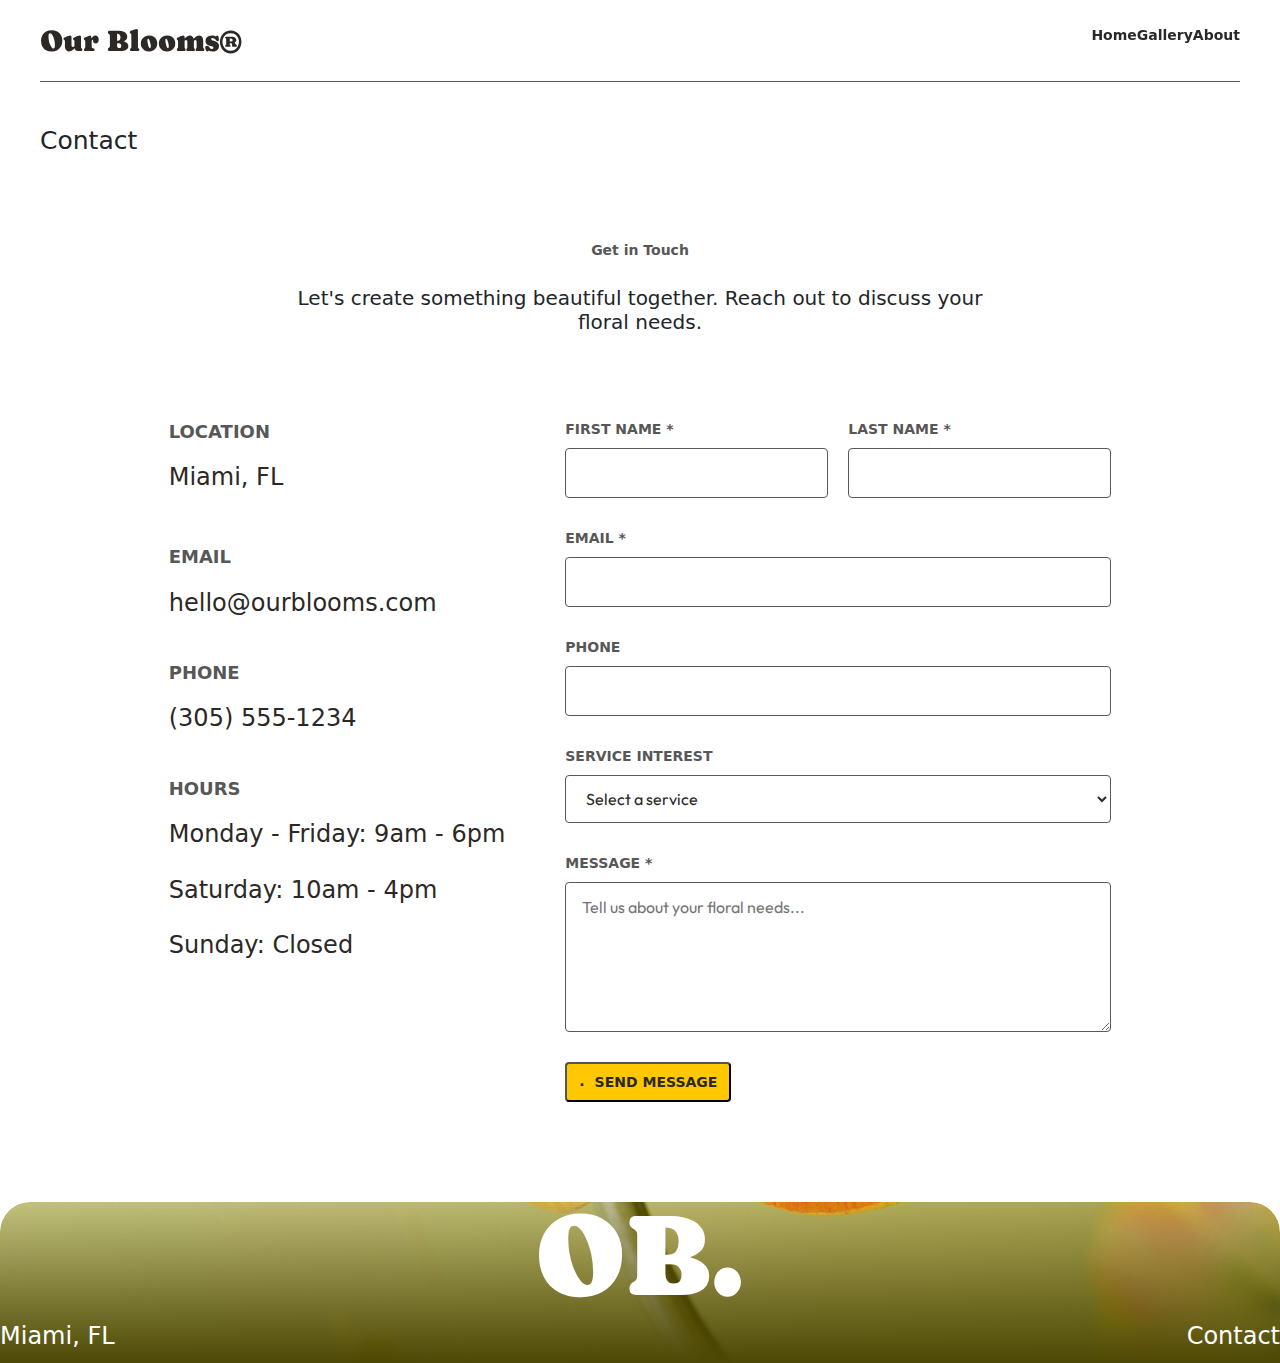
<file: contact.html>
<!DOCTYPE html>
<html lang="en">

<head>
    <meta charset='utf-8'>
    <meta http-equiv='X-UA-Compatible' content='IE=edge'>
    <meta name='viewport' content='width=device-width, initial-scale=1'>
    <meta name="description"
        content="Get in touch with Our Blooms® for custom floral arrangements, installations, and consultations in Miami, FL. Book your consultation today.">
    <meta name="keywords"
        content="contact florist Miami, floral consultation, custom flower arrangements, Our Blooms contact, Miami flower shop">

    <!-- page title -->
    <title>Our Blooms® | Contact Us</title>

    <!-- fonts -->
    <link rel="preconnect" href="https://fonts.googleapis.com">
    <link rel="preconnect" href="https://fonts.gstatic.com" crossorigin>
    <link href="https://fonts.googleapis.com/css2?family=Caprasimo&family=Outfit:wght@100..900&display=swap"
        rel="stylesheet">

    <!-- css links -->
    <!-- global -->
    <link rel="stylesheet" type="text/css" media="screen" href="css/GLOBAL/reset.css">
    <link rel="stylesheet" type="text/css" media="screen" href="css/GLOBAL/normalize.css">
    <link rel="stylesheet" type="text/css" media="screen" href="css/GLOBAL/GLOBAL.css">
    <!-- specific -->
    <link rel="stylesheet" type="text/css" media="screen" href="css/contact/contact.css">
    <!-- bootstrap -->
    <link rel="stylesheet" href="css/boostrap/bootstrap.min.css">

    <!-- js link -->
    <script src="js/main.js" defer></script>

</head>

<body>

    <!-- header -->
    <header class="header d-flex align-items-start justify-content-between flex-column position-fixed top-0 flex-md-row align-items-md-center">
        <div class="phone-header">
            <a href="index.html" class="logo logo-lg">
                Our Blooms&reg;
            </a>
            <a href="index.html" class="logo logo-sm">
                O.B.
            </a>
            <!-- icons -->
            <div class="menu-box">
                <svg xmlns="http://www.w3.org/2000/svg" width="24" height="24" viewBox="0 0 24 24" fill="none"
                    stroke="#000000" stroke-width="2" stroke-linecap="round" stroke-linejoin="round"
                    class="lucide lucide-menu-icon lucide-menu menu pointer-event">
                    <path d="M4 5h16" />
                    <path d="M4 12h16" />
                    <path d="M4 19h16" />
                </svg>

                <svg xmlns="http://www.w3.org/2000/svg" width="24" height="24" viewBox="0 0 24 24" fill="none"
                    stroke="#000000" stroke-width="2" stroke-linecap="round" stroke-linejoin="round"
                    class="lucide lucide-x-icon lucide-x x">
                    <path d="M18 6 6 18" />
                    <path d="m6 6 12 12" />
                </svg>
            </div>
        </div>

        <nav class="nav">
            <ul class="navlist w-100 d-flex flex-column align-items-center flex-md-row">
                <li class="nav-item">
                    <a href="index.html" class="head-link">Home</a>
                </li>
                <li class="nav-item">
                    <a href="gallery.html" class="head-link">Gallery</a>
                </li>
                <li class="nav-item">
                    <a href="about.html" class="head-link">About</a>
                </li>
            </ul>
        </nav>
    </header>

    <!-- hero -->
    <section class="section contact-hero">
        <h1 class="h1" style="padding: 0 40px;">Contact</h1>
    </section>

    <!-- main -->
    <main class="contact-main">

        <!-- intro -->
        <section class="contact-intro">
            <h2 class="cap">Get in Touch</h2>
            <p class="h2">
                Let's create something beautiful together. Reach out to discuss your floral needs.
            </p>
        </section>

        <!-- contact content -->
        <div class="contact-content">
            
            <!-- contact information -->
            <div class="contact-info">
                <div class="info-section">
                    <h3 class="cap-large">Location</h3>
                    <p class="p-large">Miami, FL</p>
                </div>

                <div class="info-section">
                    <h3 class="cap-large">Email</h3>
                    <a href="mailto:hello@ourblooms.com" class="p-large">hello@ourblooms.com</a>
                </div>

                <div class="info-section">
                    <h3 class="cap-large">Phone</h3>
                    <a href="tel:+13055551234" class="p-large">(305) 555-1234</a>
                </div>

                <div class="info-section">
                    <h3 class="cap-large">Hours</h3>
                    <p class="p-large">Monday - Friday: 9am - 6pm</p>
                    <p class="p-large">Saturday: 10am - 4pm</p>
                    <p class="p-large">Sunday: Closed</p>
                </div>
            </div>

            <!-- contact form -->
            <div class="contact-form-wrapper">
                <form class="contact-form" action="#" method="POST">
                    
                    <div class="form-row">
                        <div class="form-group">
                            <label for="firstName">First Name *</label>
                            <input type="text" id="firstName" name="firstName" required>
                        </div>

                        <div class="form-group">
                            <label for="lastName">Last Name *</label>
                            <input type="text" id="lastName" name="lastName" required>
                        </div>
                    </div>

                    <div class="form-group">
                        <label for="email">Email *</label>
                        <input type="email" id="email" name="email" required>
                    </div>

                    <div class="form-group">
                        <label for="phone">Phone</label>
                        <input type="tel" id="phone" name="phone">
                    </div>

                    <div class="form-group">
                        <label for="service">Service Interest</label>
                        <select id="service" name="service">
                            <option value="">Select a service</option>
                            <option value="floral-installation">Floral Installation</option>
                            <option value="native-arrangements">Native Plant Arrangements</option>
                            <option value="custom-concepts">Custom Floral Concepts</option>
                            <option value="consultation">General Consultation</option>
                        </select>
                    </div>

                    <div class="form-group">
                        <label for="message">Message *</label>
                        <textarea id="message" name="message" required placeholder="Tell us about your floral needs..."></textarea>
                    </div>

                    <button type="submit" class="btn-main center-flex submit-btn">
                        <span class="center-flex">.</span>
                        <span>SEND MESSAGE</span>
                    </button>

                </form>
            </div>

        </div>

    </main>

    <!-- footer -->
    <footer class="footer">
        <div class="footer-content h-100 w-100 ">
            <div class="text-white d-flex flex-column align-items-center">
                <p class="text-center text-white">OB.</p>
                <div class="w-100 d-flex justify-content-between">
                    <p class="p-large text-white">Miami, FL</p>
                    <a class="p-large text-white" href="contact.html">Contact</a>
                </div>
            </div>
        </div>
    </footer>

</body>

</html>
</file>
<file: css/GLOBAL/GLOBAL.css>
/* ===================================
   CSS VARIABLES
   =================================== */

/* Colors */
:root {
    /* Text Colors */
    --color-text-h: hsl(30, 5%, 9%);
    --color-text-p: hsl(26, 9%, 16%);
    --color-text-cap: hsl(0, 0%, 34%);
    --color-text-header-link: var(--color-text-p);
    --color-text-white: hsl(0, 0%, 97%);
    --color-text-accent: hsl(0, 0%, 0%);

    /* UI Colors */
    --color-divider: hsl(0, 0%, 35%);
    --color-background: hsl(0, 0%, 100%);
    --color-background-accent: hsl(47, 100%, 50%);
    --color-image-placeholder: hsl(0, 0%, 95%);
    --color-menu-bg: hsl(0, 0%, 97%);
}

/* Typography */
:root {
    /* Font Sizes */
    --fs-h1: 5rem;
    --fs-h2: 4rem;
    --fs-logo: 3rem;
    --fs-h3: 1.4rem;
    --fs-h4: 1.5rem;
    --fs-p-large: 2.4rem;
    --fs-p: 1.6rem;
    --fs-cap-large: 1.8rem;
    --fs-cap: 1.4rem;
    --fs-badge-label: 1.2rem;
    --fs-footer-logo: 117px;

    /* Font Weights */
    --fw-regular: 400;
    --fw-medium: 500;
    --fw-bold: 700;

    /* Line Heights */
    --lh-lg: 1.4;
    --lh-md: 1.1;
    --lh-tight: 0.92;
}

/* Layout Dimensions */
:root {
    --header-height: 82px;
    --fit-content: fit-content;
    --max-width-header: calc(100% - 80px);
    --transform-header: translateX(40px);
    --width-full: 100%;
}

/* Padding Variables */
:root {
    /* Button Primary */
    --btn-main-padding-top: 8px;
    --btn-main-padding-right: 12px;
    --btn-main-padding-bottom: 6px;
    --btn-main-padding-left: 12px;
    --btn-main-padding: var(--btn-main-padding-top) var(--btn-main-padding-right) var(--btn-main-padding-bottom);

    /* Footer */
    --footer-padding-left: var(--spacing-xl);
    --footer-padding-right: var(--spacing-xl);
    --footer-padding: 0 var(--footer-padding-right) 0 var(--footer-padding-left);

    /* Footer Content */
    --footer-content-padding-top: 400px;
    --footer-content-padding-right: var(--spacing-lg);
    --footer-content-padding-bottom: var(--spacing-md);
    --footer-content-padding-left: var(--spacing-lg);
    --footer-content-padding: var(--footer-content-padding-top) var(--footer-content-padding-right) var(--footer-content-padding-bottom) var(--footer-content-padding-left);
}

/* Border Radius */
:root {
    --radius-sm: 4px;
    --radius-xs: 5px;
    --radius-md: 15px;
    --radius-lg: 30px;
    --radius-full: 9999px;
}

/* ===================================
   BASE STYLES
   =================================== */
html {
    font-family: 'Outfit', sans-serif;
}

/* Heading Styles */
.h1,
.h2,
.h3,
.h4 {
    font-weight: var(--fw-bold);
    color: var(--color-text-h);
}
.h1 {
    font-size: var(--fs-h1);
    line-height: var(--lh-lg);
}
.h2 {
    font-size: var(--fs-h2);
    line-height: var(--lh-md);
}
.h3 {
    font-size: var(--fs-h3);
    line-height: var(--lh-lg);
}
.h4 {
    font-size: var(--fs-h4);
    line-height: var(--lh-lg);
}

/* Paragraph Styles */
.p-large {
    font-size: var(--fs-p-large);
    font-weight: var(--fw-medium);
    line-height: var(--lh-lg);
}
.p {
    font-size: var(--fs-p);
    font-weight: var(--fw-regular);
    line-height: var(--lh-lg);
}

/* Caption Styles */
.cap-large {
    font-size: var(--fs-cap-large);
    font-weight: var(--fw-bold);
    line-height: var(--lh-lg);
    color: var(--color-text-cap);
}
.cap {
    font-size: var(--fs-cap);
    font-weight: var(--fw-bold);
    line-height: var(--lh-lg);
    color: var(--color-text-cap);
}

/* Logo Style */
.logo {
    font-size: var(--fs-logo);
    font-weight: var(--fw-regular);
    font-family: 'Caprasimo', sans-serif !important;
    line-height: var(--lh-tight);
    color: var(--color-text-header-link);
}

/* Header Link Style */
.head-link {
    font-size: var(--fs-cap);
    font-weight: var(--fw-bold);
    line-height: var(--lh-lg);
    color: var(--color-text-header-link);
}

/* Divider */
.divider {
    border: none;
    height: 1px;
    width: var(--width-full);
    background-color: var(--color-divider);
}

/* Image Placeholder Background */
img {
    background-color: var(--color-image-placeholder);
    border-radius: var(--radius-lg);
}


/* ===================================
   LAYOUT
   =================================== */
body {
    padding: var(--body-padding);
}
body>* {
    width: var(--width-full);
}

a {
    text-decoration: none !important;
}

li {
    list-style-type: none;
}




/* Genral */
.btn-main {
    width: fit-content;
    font-size: var(--fs-cap);
    font-weight: var(--fw-bold);
    line-height: var(--lh-lg);
    background-color: var(--color-background-accent);
    color: var(--color-text-header-link);
    padding: var(--btn-main-padding);
    border-radius: var(--radius-sm);
    gap: 10px;
}
.btn-main span:first-child {
    padding-bottom: 3px;
}

.center-flex {
    display: flex;
    justify-content: center;
    align-items: center;
}

.center-position {
    position: absolute;
    left: 50%;
    top: 50%;
    transform: translate(-50%, -50%);
}

.h-content {
    height: fit-content;
}

/* ===================================
   HEADER
   =================================== */
.header {
    background-color: var(--color-background);
    height: var(--header-height);    
    max-width: var(--max-width-header);
    padding: var(--header-padding);
    border-bottom: 1px solid var(--color-divider);
    left: 0;
    transform: var(--transform-header);
    z-index: 100;
}
.header .phone-header {
    height: 100%;
    width: 100%;
    display: flex;
    align-items: center;
    justify-content: space-between;
}
.header .logo-lg {
    display: block;
}
.header .logo-sm {
    display: none;
}
.header > .nav > .navlist {
    gap: var(--spacing-xl);
}
.navlist li {
    width: var(--width-full);
}
.menu-box {
    height: var(--height-icon);
    width: var(--height-icon);
    border-radius: var(--radius-xs);
    cursor: pointer;
    display: none;
}
.x,
.menu {
    height: var(--width-full);
    width: var(--width-full);
    border-radius: var(--radius-xs);
}
.x {
    background-color: var(--color-menu-bg);
    display: none;
}
.show-x {
    display: block;
}
.hide-menu {
    display: none;
}

/* ===================================
   FOOTER
   =================================== */
.footer {
    max-height: var(--max-height-footer);
    padding: var(--footer-padding);
}
.footer .footer-content {
    padding: var(--footer-content-padding);
    border-radius: var(--radius-lg) var(--radius-lg) 0 0;
    background: linear-gradient(to top, hsl(56, 88%, 16%), transparent), url(../../images/home/footer/1.png);
    background-repeat: no-repeat;
    background-size: cover;
    background-position: center;
    background-clip: padding-box;
}
.footer .footer-content > div {
    gap: var(--spacing-md);
}
.footer > .footer-content > div > p {
    font-size: var(--fs-footer-logo);
    font-weight: var(--fw-regular);
    font-family: 'Caprasimo', sans-serif;
    line-height: var(--lh-tight);
}

/* ===================================
   MEDIA QUERIES
   =================================== */
@media (max-width: 1200px) and (min-width: 769px) {
    /* header */
    :root {
        --transform-header: translateX(20px);
        --max-width-header: calc(100% - 40px);
    }
    .phone-header {
        max-width: fit-content;
    }
    /* footer */
    .footer .footer-content {
        background: linear-gradient(to top, hsl(56, 88%, 16%), transparent), url(../../images/about/footer/2.png);
        background-repeat: no-repeat;
        background-size: cover;
        background-position: center;
        background-clip: padding-box;
    }
}

@media (max-width: 768px) {
    :root {
        --header-height: 70px;
        --max-width-header: calc(100% - 32px);
        --header-padding: var(--spacing-md) var(--spacing-sm);
        --transform-header: translateX(16px);

        --footer-padding-left: var(--spacing-sm);
        --footer-padding-right: var(--spacing-sm);
    }
    /* Header */
    .header {
        height: auto;
        min-height: var(--header-height);
        padding: var(--header-padding);
        gap: 0px;
    }
    .header .logo-lg {
        display: none;
    }   
    .header .logo-sm {
        display: block;
    }  
    .menu-box {
        display: block !important;
    }
    .nav {
        width: fit-content; 
        height: 0;
        overflow: hidden;
        display: none;
        transition: all 0.3s ease-in-out;
    }
    .header > .nav > .navlist {
        width: fit-content;
        padding-bottom: var(--spacing-3xl);
        gap: var(--spacing-xl);
    }
    /* toggle */
    .nav.show-navlist {
        height: fit-content !important;
        display: block !important;
    }

}
</file>
<file: css/contact/contact.css>
/* Contact Page Specific Styles */
:root {
    --contact-padding-top: 126px;
    --contact-padding-bottom: 80px;
    --form-gap: 30px;
    --input-padding: 12px 16px;
}

.contact-hero {
    padding: var(--contact-padding-top) 0 var(--contact-padding-bottom);
}

.contact-main {
    padding: 0 40px 100px;
    display: flex;
    flex-direction: column;
    gap: 80px;
}

.contact-intro {
    max-width: 740px;
    margin: 0 auto;
    text-align: center;
    display: flex;
    flex-direction: column;
    gap: 20px;
}

.contact-content {
    display: flex;
    gap: 60px;
    max-width: 1200px;
    margin: 0 auto;
}

.contact-info {
    flex: 1;
    display: flex;
    flex-direction: column;
    gap: 40px;
}

.info-section {
    display: flex;
    flex-direction: column;
    gap: 12px;
}

.info-section h3 {
    color: var(--color-text-cap);
    text-transform: uppercase;
}

.info-section p,
.info-section a {
    color: var(--color-text-p);
    font-size: var(--fs-p-large);
    line-height: var(--lh-lg);
}

.info-section a {
    text-decoration: none;
}

.info-section a:hover {
    color: var(--color-text-h);
}

.contact-form-wrapper {
    flex: 1;
}

.contact-form {
    display: flex;
    flex-direction: column;
    gap: var(--form-gap);
}

.form-group {
    display: flex;
    flex-direction: column;
    gap: 8px;
}

.form-group label {
    font-size: var(--fs-cap);
    font-weight: var(--fw-bold);
    color: var(--color-text-cap);
    text-transform: uppercase;
}

.form-group input,
.form-group textarea,
.form-group select {
    padding: var(--input-padding);
    border: 1px solid var(--color-divider);
    border-radius: var(--radius-sm);
    font-family: 'Outfit', sans-serif;
    font-size: var(--fs-p);
    color: var(--color-text-p);
    background-color: var(--color-background);
}

.form-group input:focus,
.form-group textarea:focus,
.form-group select:focus {
    outline: 2px solid var(--color-text-h);
    border-color: transparent;
}

.form-group textarea {
    min-height: 150px;
    resize: vertical;
}

.form-row {
    display: flex;
    gap: 20px;
}

.form-row .form-group {
    flex: 1;
}

.submit-btn {
    width: fit-content;
    align-self: flex-start;
}

/* Tablet */
@media (max-width: 1200px) and (min-width: 769px) {
    .contact-main {
        padding: 0 20px 80px;
    }

    .contact-content {
        flex-direction: column;
        gap: 60px;
    }

    .form-row {
        flex-direction: column;
    }
}

/* Mobile */
@media (max-width: 768px) {
    :root {
        --contact-padding-bottom: 56px;
    }

    .contact-main {
        padding: 0 16px 80px;
    }

    .contact-content {
        flex-direction: column;
        gap: 40px;
    }

    .form-row {
        flex-direction: column;
    }

    .info-section p,
    .info-section a {
        font-size: var(--fs-p);
    }
}
</file>
